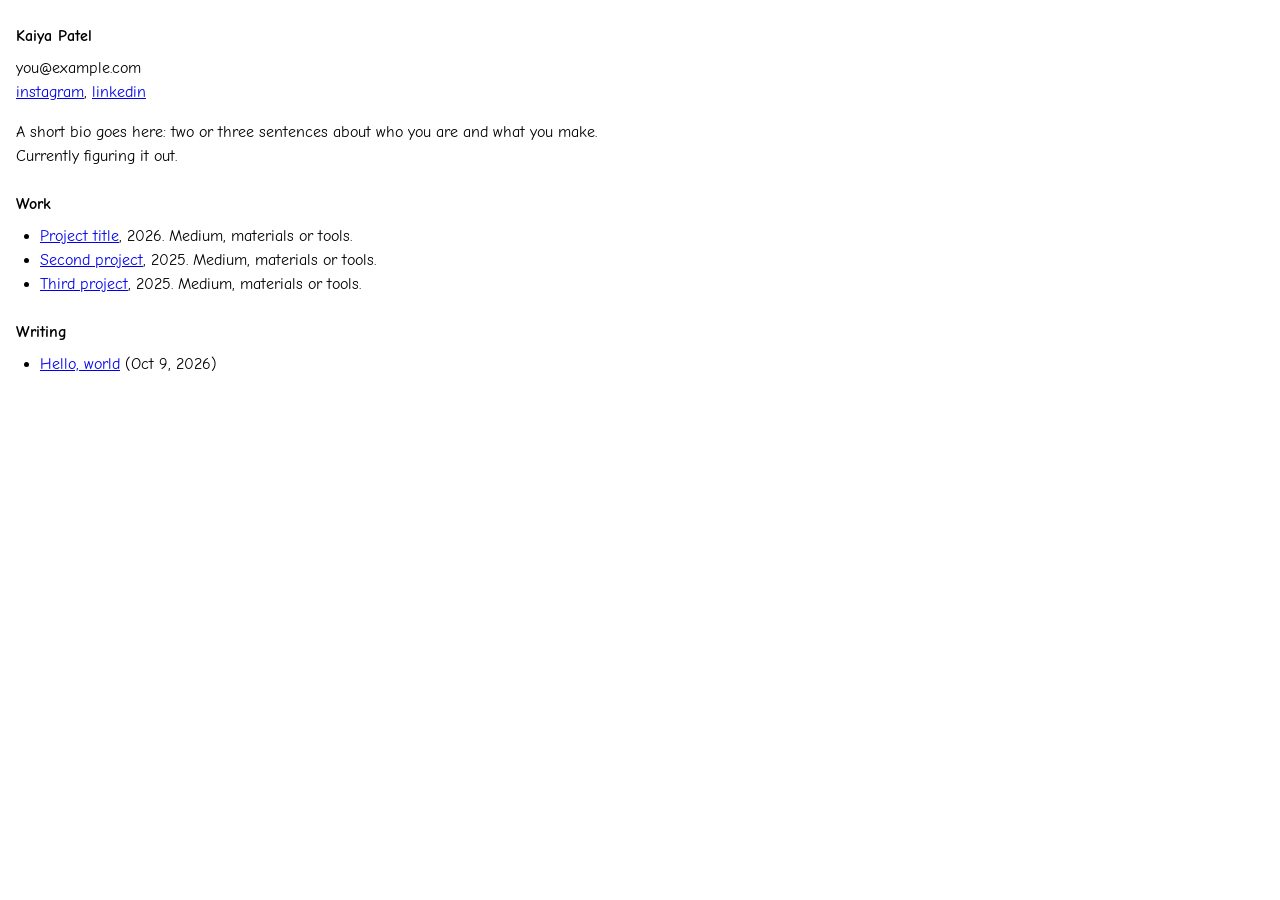
<file: index.html>
<!doctype html>
<html lang="en">
<head>
  <meta charset="utf-8">
  <meta name="viewport" content="width=device-width, initial-scale=1">
  <title>Kaiya Patel</title>
  <meta name="description" content="Kaiya Patel: work and writing.">
  <link rel="stylesheet" href="https://fonts.googleapis.com/css2?family=Comic+Neue:wght@400;700&display=swap">
  <link rel="stylesheet" href="style.css">
</head>
<body>
<div class="doc">
<h1>Kaiya Patel</h1>
<p>you@example.com<br>
<a href="https://www.instagram.com/">instagram</a>, <a href="https://www.linkedin.com/">linkedin</a></p>

<p>A short bio goes here: two or three sentences about who you are and what you make. Currently figuring it out.</p>

<h2>Work</h2>
<ul>
  <li><a href="#">Project title</a>, 2026. Medium, materials or tools.</li>
  <li><a href="#">Second project</a>, 2025. Medium, materials or tools.</li>
  <li><a href="#">Third project</a>, 2025. Medium, materials or tools.</li>
</ul>

<h2>Writing</h2>
<ul>
  <li><a href="blog/hello-world.html">Hello, world</a> (Oct 9, 2026)</li>
</ul>
</div>
<script src="matter.min.js"></script>
<script src="fall.js"></script>
</body>
</html>
</file>
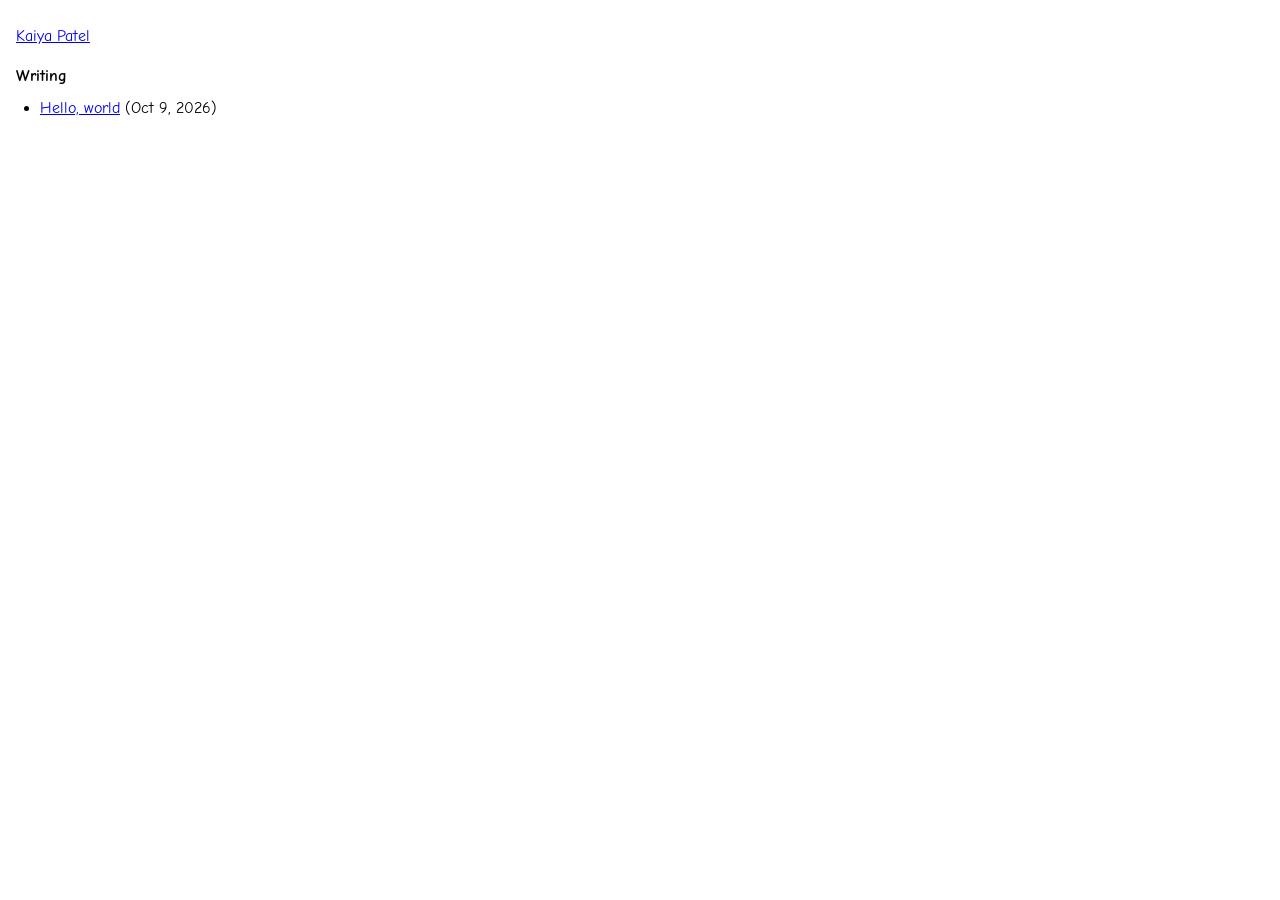
<file: blog/index.html>
<!doctype html>
<html lang="en">
<head>
  <meta charset="utf-8">
  <meta name="viewport" content="width=device-width, initial-scale=1">
  <title>Writing · Kaiya Patel</title>
  <meta name="description" content="Kaiya Patel: work and writing.">
  <link rel="stylesheet" href="https://fonts.googleapis.com/css2?family=Comic+Neue:wght@400;700&display=swap">
  <link rel="stylesheet" href="../style.css">
</head>
<body>
<div class="doc">
<p><a href="../">Kaiya Patel</a></p>

<h1>Writing</h1>
<!-- To add a post: copy hello-world.html, rename it, then add a new <li> at the top of this list. -->
<ul>
  <li><a href="hello-world.html">Hello, world</a> (Oct 9, 2026)</li>
</ul>
</div>
<script src="../matter.min.js"></script>
<script src="../fall.js"></script>
</body>
</html>
</file>
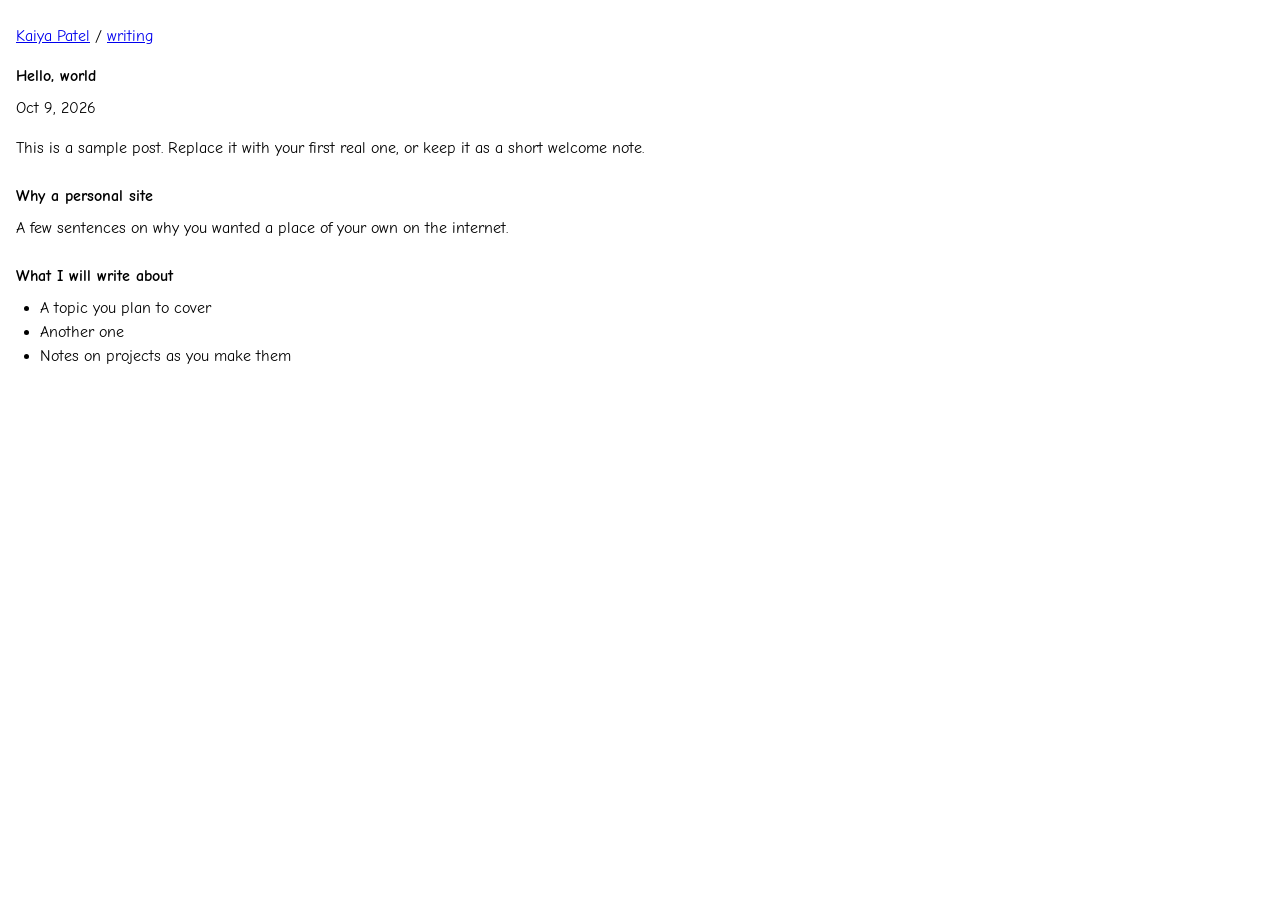
<file: blog/hello-world.html>
<!doctype html>
<html lang="en">
<head>
  <meta charset="utf-8">
  <meta name="viewport" content="width=device-width, initial-scale=1">
  <title>Hello, world · Kaiya Patel</title>
  <meta name="description" content="Kaiya Patel: work and writing.">
  <link rel="stylesheet" href="https://fonts.googleapis.com/css2?family=Comic+Neue:wght@400;700&display=swap">
  <link rel="stylesheet" href="../style.css">
</head>
<body>
<div class="doc">
<p><a href="../">Kaiya Patel</a> / <a href="./">writing</a></p>

<h1>Hello, world</h1>
<p>Oct 9, 2026</p>

<p>This is a sample post. Replace it with your first real one, or keep it as a short welcome note.</p>

<h2>Why a personal site</h2>
<p>A few sentences on why you wanted a place of your own on the internet.</p>

<h2>What I will write about</h2>
<ul>
  <li>A topic you plan to cover</li>
  <li>Another one</li>
  <li>Notes on projects as you make them</li>
</ul>
</div>
<script src="../matter.min.js"></script>
<script src="../fall.js"></script>
</body>
</html>
</file>
<file: style.css>
/* A bare text document, set in Comic Sans. Almost no styling on purpose.
   Comic Sans MS isn't installed on Android or Linux, so Comic Neue (a free look-alike) loads as a fallback. */
:root {
  --bg: #ffffff;
  --ink: #000000;
  --link: #0000ee;
  --visited: #551a8b;
  --comic: "Comic Sans MS", "Comic Sans", "Comic Neue", cursive;
  color-scheme: light;
}
body {
  margin: 0;
  background: var(--bg);
  color: var(--ink);
  font: 16px/1.5 var(--comic);
}
.doc { max-width: 40em; padding-inline: 16px; padding-block: 24px 48px; }
a { color: var(--link); }
a:visited { color: var(--visited); }
h1, h2 { font-size: 1em; font-weight: bold; margin: 1.5em 0 .5em; }
h1 { margin-top: 0; }
p, ul { margin: 0 0 1em; }
ul { padding-left: 1.5em; }
hr { border: 0; border-top: 1px solid var(--ink); margin: 2em 0; }
</file>
